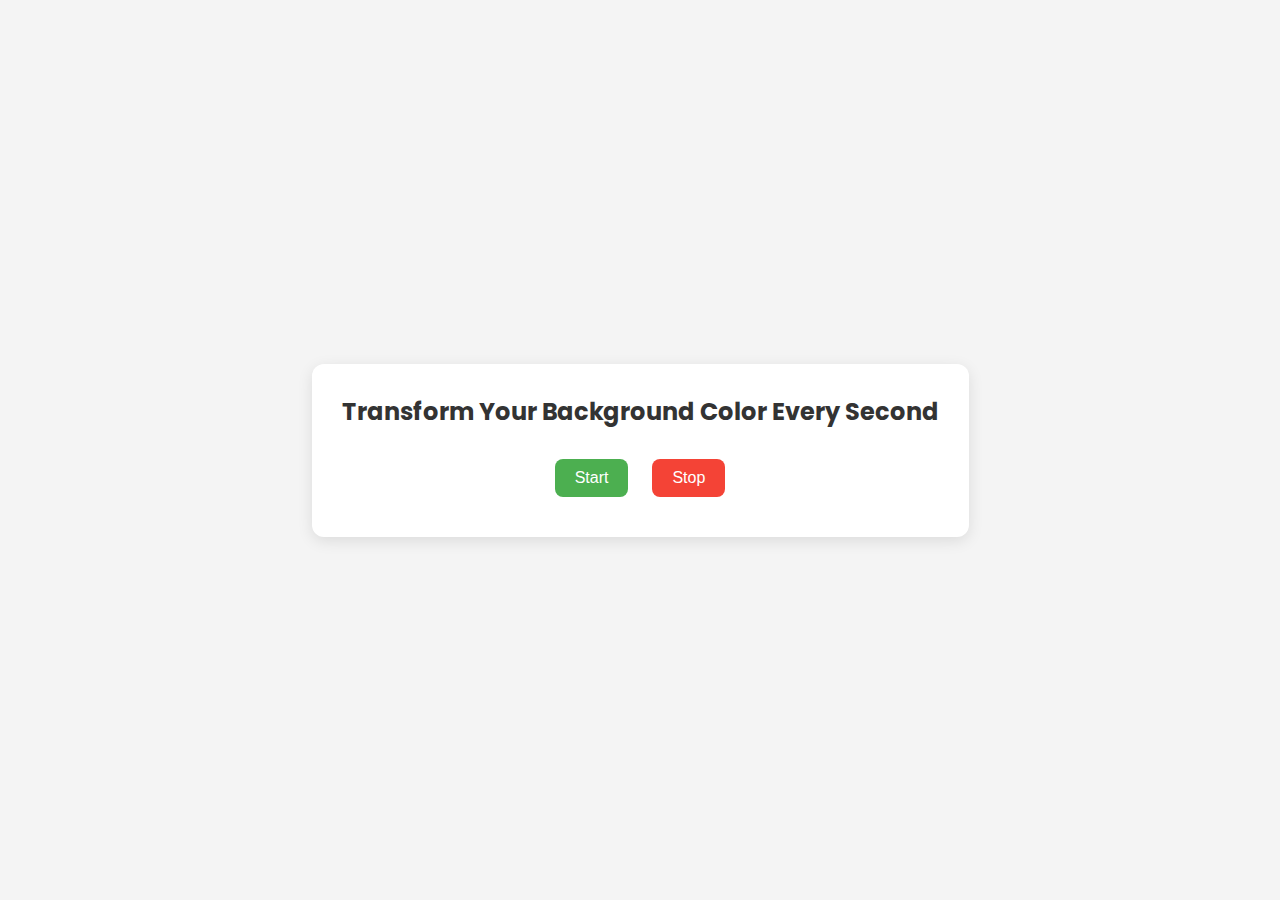
<file: Background Color Changer/index.html>
<!DOCTYPE html>
<html lang="en">
<head>
    <meta charset="UTF-8">
    <meta name="viewport" content="width=device-width, initial-scale=1.0">
    <title>Background Color Changer</title>
    <link rel="stylesheet" href="style.css">
</head>
<body class="body">
    <div class="container">
        <h1 class="heading">Transform Your Background Color Every Second</h1>
        <button id="start">Start</button>
        <button id="stop">Stop</button>
    </div>
</body>
<script src="script.js"></script>
</html>
</file>
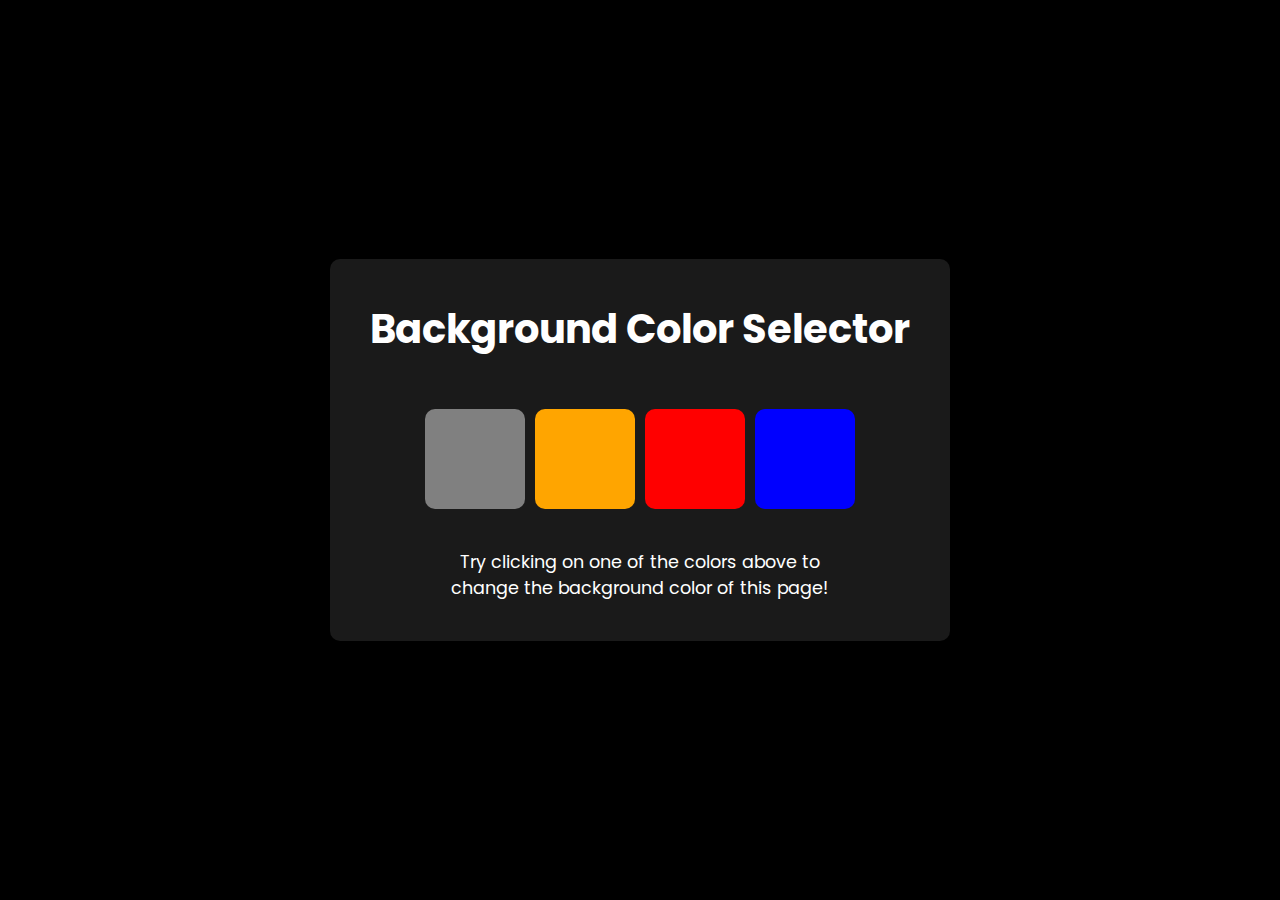
<file: Background Color Selector/index.html>
<!DOCTYPE html>
<html lang="en">
<head>
    <meta charset="UTF-8">
    <meta name="viewport" content="width=device-width, initial-scale=1.0">
    <title>Background Color Selector</title>
    <link rel="stylesheet" href="style.css">
</head>
<body class="body" style="background-color: black;  color: white;">
    <div class="container">
        <h1>Background Color Selector</h1>
        <div class="boxes">
            <div class="button" id="grey"></div>
            <div class="button" id="orange"></div>
            <div class="button" id="red"></div>
            <div class="button" id="blue"></div>
        </div>
        <p>Try clicking on one of the colors above to change the background color of this page!</p>
    </div>
</body>
<script src="script.js"></script>
</html>
</file>
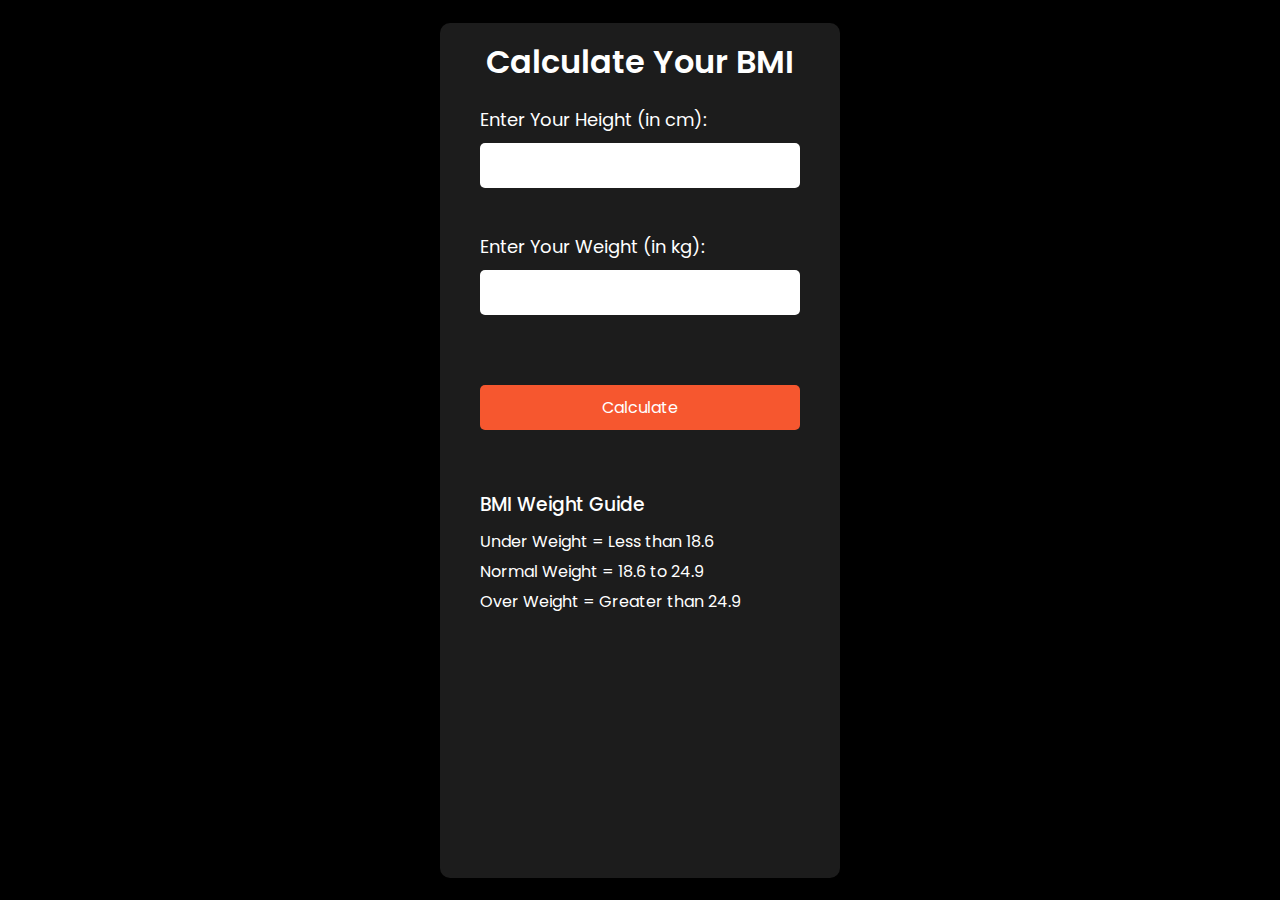
<file: BMI Calculator/index.html>
<!DOCTYPE html>
<html lang="en">
<head>
    <meta charset="UTF-8">
    <meta name="viewport" content="width=device-width, initial-scale=1.0">
    <title>BMI Calculator</title>
    <link rel="stylesheet" href="style.css">
</head>
<body>
    <div class="container">
        <h1>Calculate Your BMI</h1>
        <form>
            <label for="height">Enter Your Height (in cm):</label>
            <input type="text" id="height"><br>

            <label for="weight">Enter Your Weight (in kg):</label>
            <input type="text" id="weight"><br><br>
            <button class="button">Calculate</button>

            <div id="result"></div>

            <div id="weight-guide">
                <h3>BMI Weight Guide</h3>
                <p>Under Weight = Less than 18.6</p>
                <p>Normal Weight = 18.6 to 24.9</p>
                <p>Over Weight = Greater than 24.9</p>
            </div>
        </form>
    </div>
</body>
<script src="script.js"></script>
</html>
</file>
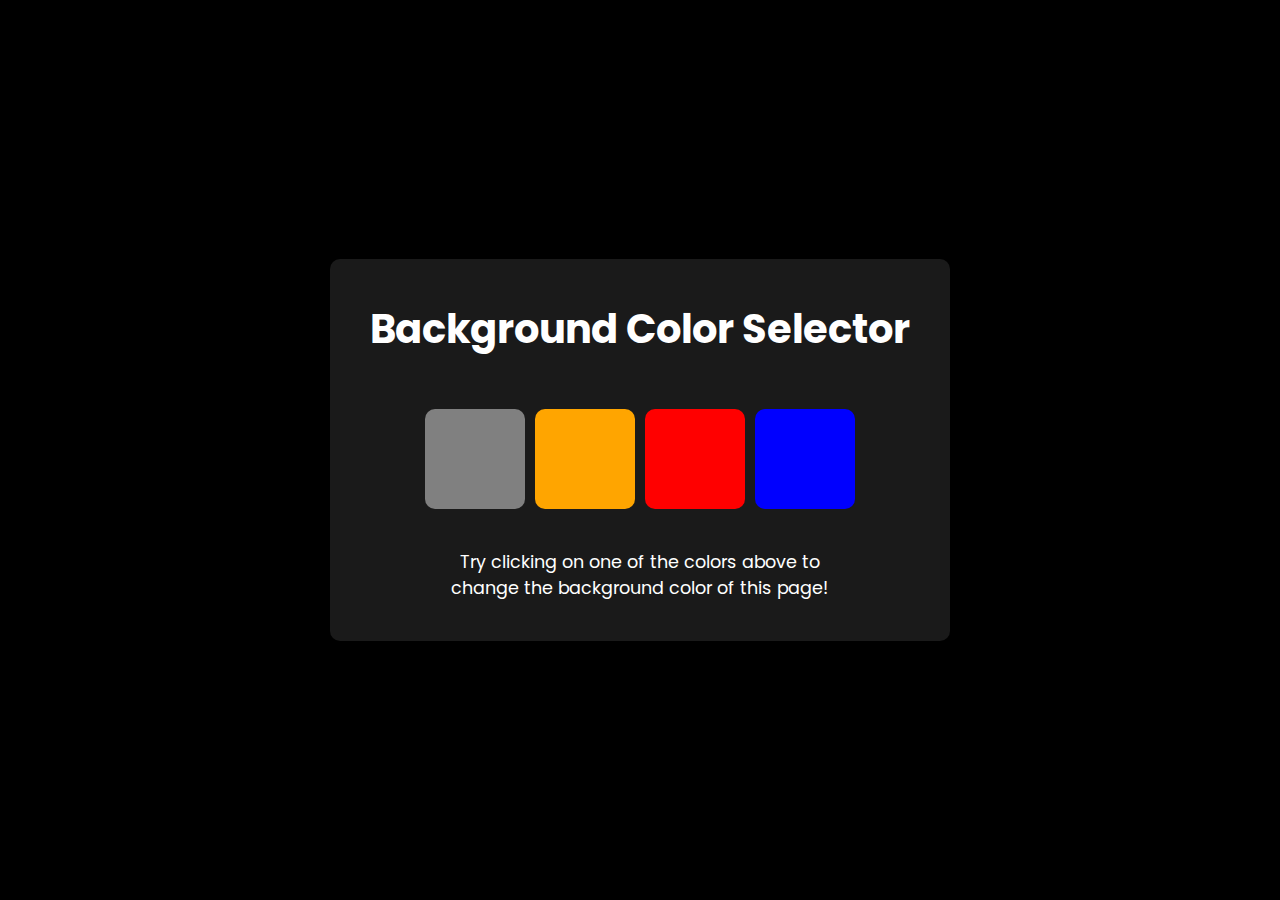
<file: Color Changer/index.html>
<!DOCTYPE html>
<html lang="en">
<head>
    <meta charset="UTF-8">
    <meta name="viewport" content="width=device-width, initial-scale=1.0">
    <title>Color Changer</title>
    <link rel="stylesheet" href="style.css">
</head>
<body class="body" style="background-color: black;  color: white;">
    <div class="container">
        <h1>Background Color Selector</h1>
        <div class="boxes">
            <div class="button" id="grey"></div>
            <div class="button" id="orange"></div>
            <div class="button" id="red"></div>
            <div class="button" id="blue"></div>
        </div>
        <p>Try clicking on one of the colors above to change the background color of this page!</p>
    </div>
</body>
<script src="script.js"></script>
</html>
</file>
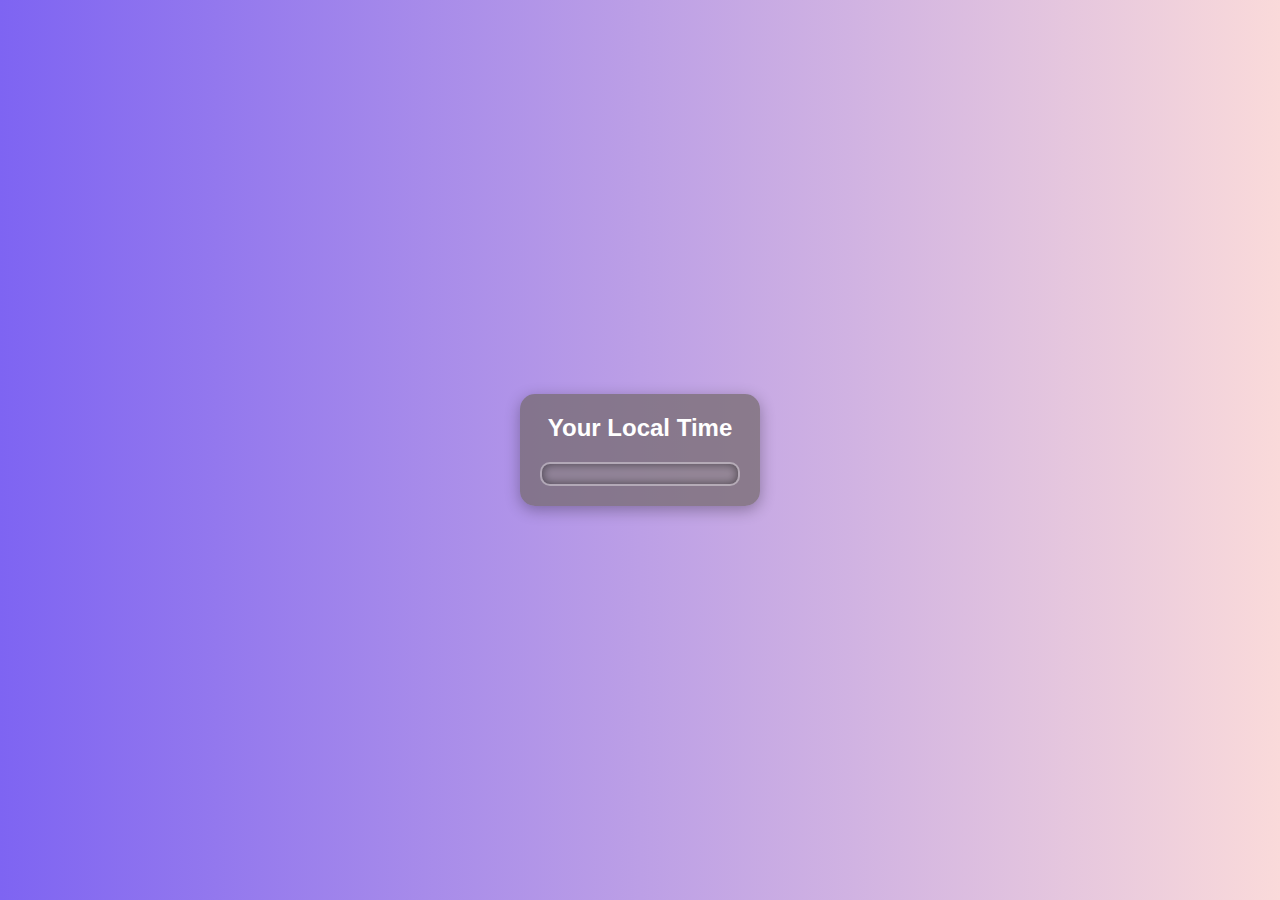
<file: Digital Clock/index.html>
<!DOCTYPE html>
<html lang="en">
<head>
    <meta charset="UTF-8">
    <meta name="viewport" content="width=device-width, initial-scale=1.0">
    <title>Digital Clock</title>
    <link rel="stylesheet" href="style.css">
</head>
<body>
    <div class="container">
        <h2>Your Local Time</h2>
        <div id="clock"></div>
    </div>
    <script src="script.js"></script>
</body>
</html>
</file>
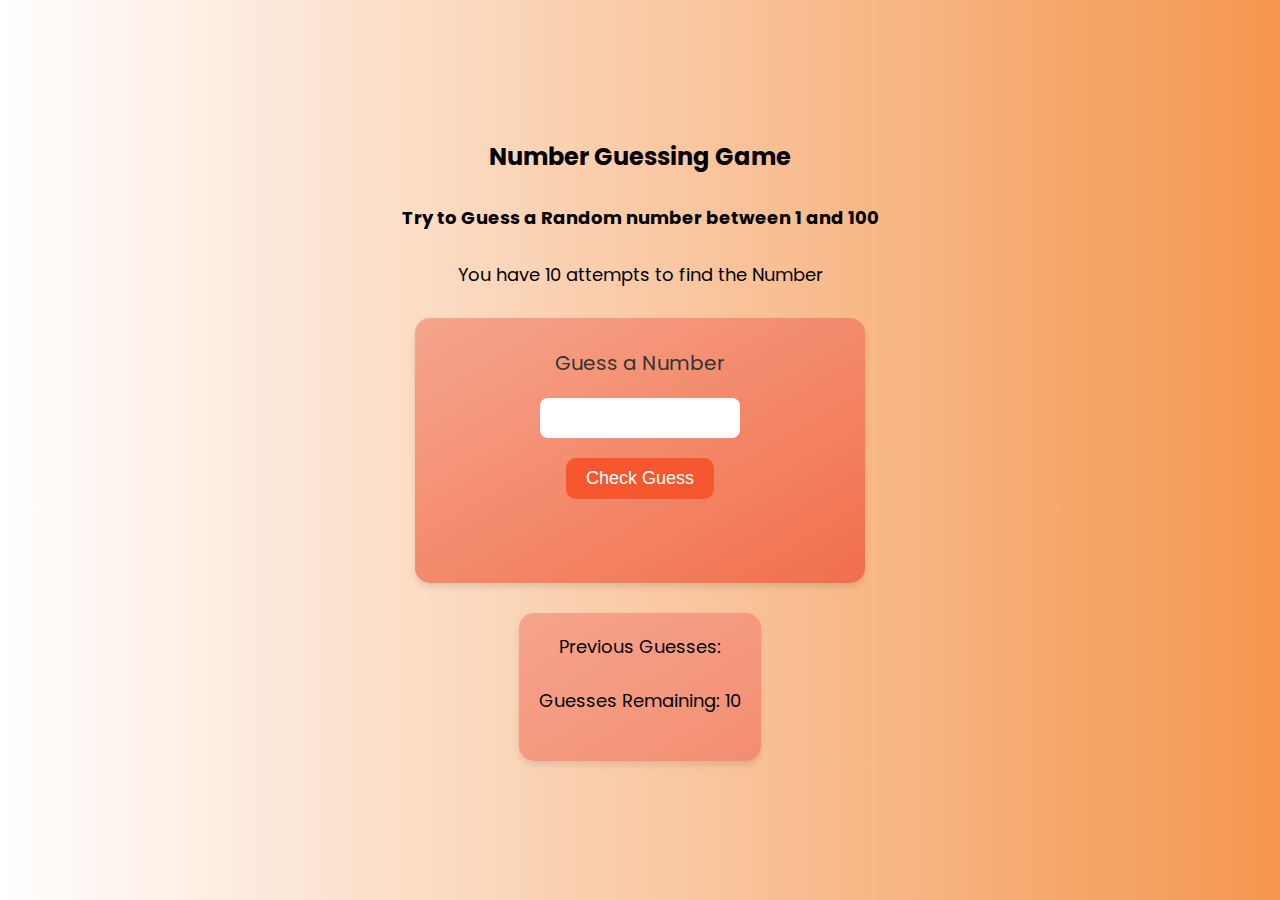
<file: Number Guessing Game/index.html>
<!DOCTYPE html>
<html lang="en">
<head>
    <meta charset="UTF-8">
    <meta name="viewport" content="width=device-width, initial-scale=1.0">
    <title>Number Guessing Game</title>
    <link rel="stylesheet" href="style.css">
</head>
<body>
    <div class="container">
        <h2 class="heading">Number Guessing Game</h2>
        <p style="font-size: 18px; font-weight: bold;">Try to Guess a Random number between 1 and 100</p>
        <p style="font-size: 18px;">You have 10 attempts to find the Number</p>

        <form class="form">
            <label for="input" id="guesstext">Guess a Number</label>
            <input type="number" id="input" autocomplete="off">
            <button type="submit" id="guessbutton">Check Guess</button>
            <div id="message" style="font-size:20px; text-align:center; padding-left:20px; padding-right:20px"></div>
        </form>

        <div class="result">
            <p>Previous Guesses: <span class="guesses"></span></p><br>
            <p>Guesses Remaining: <span class="counter">10</span></p><br>
        </div>
    </div>
</body>
<script src="script.js"></script>
</html>
</file>
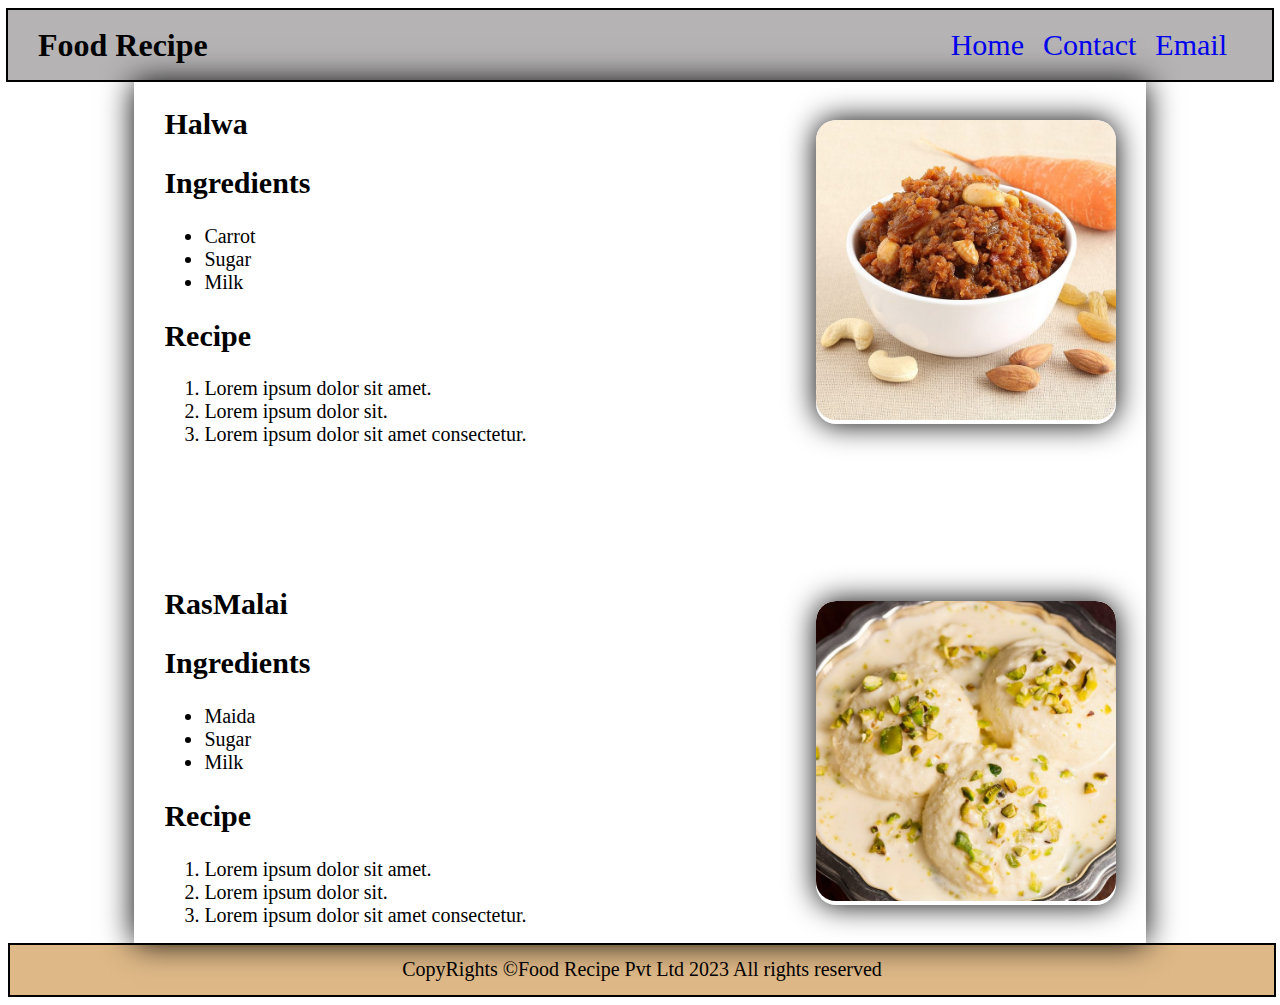
<file: Recipe Website/index.html>
<!DOCTYPE html>
<html lang="en">
<head>
    <meta charset="UTF-8">
    <meta name="viewport" content="width=ffffffffff, initial-scale=1.0">
    <title>Recipe Project</title>
    <link rel="stylesheet" href="style.css">
</head>
<body>
    <div class="container">
        <head>
            <div class="headcontainer">
                <div class="box" id="box1">
                    <h1>Food Recipe</h1>
                </div>
                <div class="box" id="box2">
                    <ul id="navLogo">
                        <a href="#">Home</a>
                        <a href="#">Contact</a>
                        <a href="#">Email</a>
                    </ul>
                </div>
            </div>
        </head>
    
        <body>
            <div class="content">
                <div class="item" id="item1" id="img">
                    <div class="leftbox">
                        <h2>Halwa</h2>
                        <h2>Ingredients</h2>
                        <ul>
                            <li>Carrot</li>
                            <li>Sugar</li>
                            <li>Milk</li>
                        </ul>
                        <h2>Recipe</h2>
                        <ol>
                            <li>Lorem ipsum dolor sit amet.</li>
                            <li>Lorem ipsum dolor sit.</li>
                            <li>Lorem ipsum dolor sit amet consectetur.</li>
                        </ol>
                    </div>
                    <div class="rightbox">
                        <img src="halwa.jpg" alt="Halwa" id="img">
                        <div class="overlay">
                            <span>Click here to buy</span>
                        </div>
                    </div>
                </div>
                <div class="item" id="item2">
                    <div class="leftbox">
                        <h2>RasMalai</h2>
                        <h2>Ingredients</h2>
                        <ul>
                            <li>Maida</li>
                            <li>Sugar</li>
                            <li>Milk</li>
                        </ul>
                        <h2>Recipe</h2>
                        <ol>
                            <li>Lorem ipsum dolor sit amet.</li>
                            <li>Lorem ipsum dolor sit.</li>
                            <li>Lorem ipsum dolor sit amet consectetur.</li>
                        </ol>
                    </div>
                    <div class="rightbox">
                        <img src="rasmalai.jpg" alt="Halwa" id="img">
                    </div>
                </div>
            </div>
        </body>
    

    </div>
    <footer>
        <div class="footerbox">
            <p>CopyRights &copy;Food Recipe Pvt Ltd 2023 All rights reserved</p>
        </div>
    </footer>
</body>
</html>
</file>
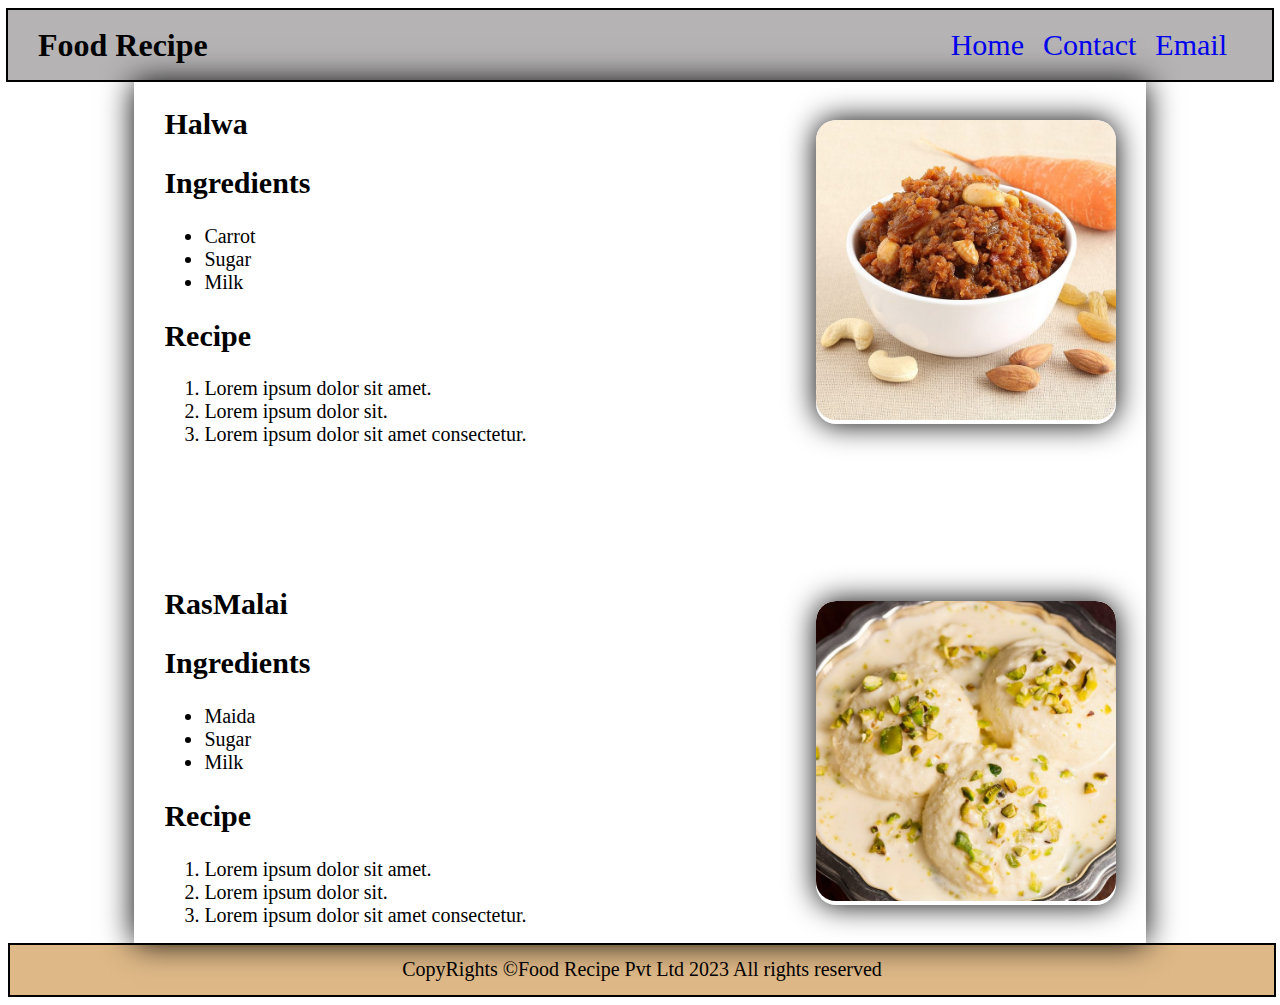
<file: Recipe Website/RecipeWebsite.html>
<!DOCTYPE html>
<html lang="en">
<head>
    <meta charset="UTF-8">
    <meta name="viewport" content="width=ffffffffff, initial-scale=1.0">
    <title>Recipe Project</title>
    <link rel="stylesheet" href="RecipeWebsite.css">
</head>
<body>
    <div class="container">
        <head>
            <div class="headcontainer">
                <div class="box" id="box1">
                    <h1>Food Recipe</h1>
                </div>
                <div class="box" id="box2">
                    <ul id="navLogo">
                        <a href="#">Home</a>
                        <a href="#">Contact</a>
                        <a href="#">Email</a>
                    </ul>
                </div>
            </div>
        </head>
    
        <body>
            <div class="content">
                <div class="item" id="item1" id="img">
                    <div class="leftbox">
                        <h2>Halwa</h2>
                        <h2>Ingredients</h2>
                        <ul>
                            <li>Carrot</li>
                            <li>Sugar</li>
                            <li>Milk</li>
                        </ul>
                        <h2>Recipe</h2>
                        <ol>
                            <li>Lorem ipsum dolor sit amet.</li>
                            <li>Lorem ipsum dolor sit.</li>
                            <li>Lorem ipsum dolor sit amet consectetur.</li>
                        </ol>
                    </div>
                    <div class="rightbox">
                        <img src="halwa.jpg" alt="Halwa" id="img">
                        <div class="overlay">
                            <span>Click here to buy</span>
                        </div>
                    </div>
                </div>
                <div class="item" id="item2">
                    <div class="leftbox">
                        <h2>RasMalai</h2>
                        <h2>Ingredients</h2>
                        <ul>
                            <li>Maida</li>
                            <li>Sugar</li>
                            <li>Milk</li>
                        </ul>
                        <h2>Recipe</h2>
                        <ol>
                            <li>Lorem ipsum dolor sit amet.</li>
                            <li>Lorem ipsum dolor sit.</li>
                            <li>Lorem ipsum dolor sit amet consectetur.</li>
                        </ol>
                    </div>
                    <div class="rightbox">
                        <img src="rasmalai.jpg" alt="Halwa" id="img">
                    </div>
                </div>
            </div>
        </body>
    

    </div>
    <footer>
        <div class="footerbox">
            <p>CopyRights &copy;Food Recipe Pvt Ltd 2023 All rights reserved</p>
        </div>
    </footer>
</body>
</html>
</file>
<file: Background Color Changer/style.css>
@import url("https://fonts.googleapis.com/css2?family=Poppins:wght@400;600&display=swap");

* {
    margin: 0;
    padding: 0;
    box-sizing: border-box;
}

body {
    font-family: 'Poppins', sans-serif;
    height: 100vh;
    display: flex;
    justify-content: center;
    align-items: center;
    background-color: #f4f4f4; /* Light background color for contrast */
}

.container {
    text-align: center;
    background: white;
    padding: 30px;
    border-radius: 12px;
    box-shadow: 0 4px 15px rgba(0, 0, 0, 0.1);
}

.heading {
    font-size: 24px;
    margin-bottom: 20px;
    color: #333;
}

button {
    padding: 10px 20px;
    margin: 10px;
    border: none;
    border-radius: 8px;
    font-size: 16px;
    cursor: pointer;
    transition: background-color 0.3s ease, transform 0.3s ease;
}

button#start {
    background-color: #4caf50; /* Green color */
    color: white;
}

button#start:hover {
    background-color: #45a049;
    transform: scale(1.05);
}

button#stop {
    background-color: #f44336; /* Red color */
    color: white;
}

button#stop:hover {
    background-color: #e53935;
    transform: scale(1.05);
}
</file>
<file: Background Color Selector/style.css>
@import url("https://fonts.googleapis.com/css2?family=Poppins:wght@100;200;300;400;500;600;700;800;900&display=swap");

* {
    margin: 0;
    padding: 0;
    box-sizing: border-box;
}

body {
    font-family: "Poppins", sans-serif;
    background-color: black;
    color: white;
    display: flex;
    justify-content: center;
    align-items: center;
    height: 100vh;
    margin: 0;
}

.container {
    display: flex;
    flex-direction: column;
    align-items: center;
    gap: 20px;
    background: rgba(255, 255, 255, 0.1);
    padding: 40px;
    border-radius: 10px;
    box-shadow: 0 4px 15px rgba(0, 0, 0, 0.3);
}

h1 {
    font-size: 2.5rem;
    margin-bottom: 10px;
}

.boxes {
    display: flex;
    gap: 10px;
    margin: 20px 0;
}

.button {
    border: none;
    width: 100px;
    height: 100px;
    border-radius: 10px;
    cursor: pointer;
    transition: transform 0.3s ease, box-shadow 0.3s ease;
}

.button:hover {
    transform: translateY(-5px);
    box-shadow: 0 4px 15px rgba(0, 0, 0, 0.3);
}

#grey {
    background-color: grey;
}

#orange {
    background-color: orange;
}

#red {
    background-color: red;
}

#blue {
    background-color: blue;
}

p {
    font-size: 1.1rem;
    text-align: center;
    max-width: 400px;
}
</file>
<file: BMI Calculator/style.css>
@import url("https://fonts.googleapis.com/css2?family=Poppins:wght@300;400;500;600&display=swap");

* {
    margin: 0;
    padding: 0;
    box-sizing: border-box;
    font-family: "Poppins", sans-serif;
}

body {
    background-color: #000;
    color: #fff;
    display: flex;
    justify-content: center;
    align-items: center;
    height: 100vh;
    width: 100vw;
    margin: 0;
}

.container {
    background-color: #1c1c1c;
    border-radius: 10px;
    padding: 15px 40px;
    box-shadow: 0 0 10px rgba(0, 0, 0, 0.5);
    text-align: center;
    max-width: 400px;
    width: 100%;
    height: 95%;
}

h1 {
    margin-bottom: 20px;
    font-weight: 600;
}

form {
    display: flex;
    flex-direction: column;
    gap: 10px;
}

label {
    font-size: 18px;
    margin-bottom: 0px;
    text-align: left;
}

input[type="text"] {
    padding: 10px;
    border: none;
    border-radius: 5px;
    font-size: 16px;
    width: 100%;
}

.button {
    padding: 10px;
    border: none;
    border-radius: 5px;
    background-color: #f6572f;
    color: white;
    font-size: 16px;
    cursor: pointer;
    transition: background-color 0.3s ease;
}

.button:hover {
    background-color: #e94c26;
}

#result {
    margin-top: 10px;
    font-size: 18px;
}

#weight-guide {
    margin-top: 30px;
    text-align: left;
}

#weight-guide h3 {
    font-weight: 500;
    margin-bottom: 10px;
}

#weight-guide p {
    margin-bottom: 5px;
    font-size: 16px;
}
</file>
<file: Color Changer/style.css>
@import url("https://fonts.googleapis.com/css2?family=Poppins:wght@100;200;300;400;500;600;700;800;900&display=swap");

* {
    margin: 0;
    padding: 0;
    box-sizing: border-box;
}

body {
    font-family: "Poppins", sans-serif;
    background-color: black;
    color: white;
    display: flex;
    justify-content: center;
    align-items: center;
    height: 100vh;
    margin: 0;
}

.container {
    display: flex;
    flex-direction: column;
    align-items: center;
    gap: 20px;
    background: rgba(255, 255, 255, 0.1);
    padding: 40px;
    border-radius: 10px;
    box-shadow: 0 4px 15px rgba(0, 0, 0, 0.3);
}

h1 {
    font-size: 2.5rem;
    margin-bottom: 10px;
}

.boxes {
    display: flex;
    gap: 10px;
    margin: 20px 0;
}

.button {
    border: none;
    width: 100px;
    height: 100px;
    border-radius: 10px;
    cursor: pointer;
    transition: transform 0.3s ease, box-shadow 0.3s ease;
}

.button:hover {
    transform: translateY(-5px);
    box-shadow: 0 4px 15px rgba(0, 0, 0, 0.3);
}

#grey {
    background-color: grey;
}

#orange {
    background-color: orange;
}

#red {
    background-color: red;
}

#blue {
    background-color: blue;
}

p {
    font-size: 1.1rem;
    text-align: center;
    max-width: 400px;
}
</file>
<file: Digital Clock/style.css>
* {
    margin: 0;
    padding: 0;
    box-sizing: border-box;
}

body {
    display: flex;
    align-items: center;
    justify-content: center;
    height: 100vh;
    background: linear-gradient(to right, #7e64f2, #fadada);
    color: white;
    font-family: 'Arial', sans-serif;
}

.container {
    text-align: center;
    padding: 20px;
    border-radius: 15px;
    background: rgba(113, 102, 102, 0.7);
    box-shadow: 0 4px 15px rgba(0, 0, 0, 0.3);
}

h2 {
    font-size: 24px;
    margin-bottom: 20px;
}

#clock {
    font-size: 36px;
    padding: 10px 20px;
    background: rgba(255, 255, 255, 0.1);
    border: 2px solid rgba(255, 255, 255, 0.3);
    border-radius: 10px;
    box-shadow: inset 0 0 10px rgba(0, 0, 0, 0.5);
    text-align: center;
    width: 200px;
}
</file>
<file: Number Guessing Game/style.css>
@import url("https://fonts.googleapis.com/css2?family=Poppins:wght@100;200;300;400;500;600;700;800;900&display=swap");

* {
    margin: 0;
    padding: 0;
    box-sizing: border-box;
}

.container {
    display: flex;
    flex-direction: column;
    justify-content: center;
    align-items: center;
    background: linear-gradient(to right, #ffffff, #f4964e);
    width: 100vw;
    height: 100vh;
    gap: 30px;
    font-family: "Poppins", sans-serif;
}

.form {
    width: 450px;
    height: 265px;
    background: linear-gradient(to right bottom, #f6a58d, #f16f4b);
    color: #333;
    display: flex;
    flex-direction: column;
    align-items: center;
    gap: 20px;
    font-size: 20px;
    padding: 30px;
    border-radius: 15px;
    box-shadow: 0 4px 6px rgba(0, 0, 0, 0.1);
}

#input {
    height: 40px;
    width: 200px;
    font-size: 18px;
    font-weight: bold;
    border-radius: 8px;
    border: none;
    padding: 0 10px;
    transition: border-color 0.3s ease;
}

#input:focus {
    height: 40px;
    border-color: #ff7e5f;
}

#guessbutton {
    padding: 10px 20px;
    background-color: #f6572f;
    color: white;
    font-size: 18px;
    border-radius: 10px;
    border: none;
    cursor: pointer;
    transition: background-color 0.3s ease;
}

#guessbutton:hover {
    background-color: #f38d70;
}

.result {
    font-size: 18px;
    display: flex;
    flex-direction: column;
    justify-content: center;
    align-items: center;
    background: linear-gradient(to right bottom, #f6a58d, #f38d70);
    padding: 20px;
    border-radius: 15px;
    box-shadow: 0 4px 6px rgba(0, 0, 0, 0.1);
}

#startGame {
    padding: 10px 20px;
    background-color: #f6572f;
    color: white;
    font-size: 18px;
    border-radius: 10px;
    border: none;
    cursor: pointer;
    transition: background-color 0.3s ease;
}

#startGame:hover {
    background-color: #f38d70;
}

.startButton {
    margin-top: 20px;
    display: flex;
    justify-content: center;
    align-items: center;
    width: 100%;
}
</file>
<file: Recipe Website/style.css>
.container{
    display: flex;
    flex-direction: column;
    align-items: center;
}
.headcontainer{
    width: 100%;
    height: 70px;
    border: 2px solid black;
    
    background-color: rgba(67, 63, 63, 0.395);
    display: flex;
    align-items: center;
    justify-content:space-between;
}
.box{
    margin-left: 30px;
    margin-right: 30px;
}
#box2.navLogo{
    list-style: none;
    row-gap: 10px;
}
#box2 a{
    text-decoration: none;
    font-size: 30px;
    margin-right: 15px;
}
#box1.h1{
    font-size: 30px;
}
.footerbox{
    width: 100%;
    height: 50px;
    border: 2px solid black;
    background-color: burlywood;
    display: flex;
    align-items: center;
    justify-content: center;
}
.footerbox p{
    font-size: 20px;
}
.content{
    width: 80%;
    display: flex;
    flex-direction: column;
    gap: 100px;
    box-shadow: 0px 0px 30px black;
}
.item{
    display: flex;
    justify-content: space-between;
    align-items: center;
}
.item h2{
    font-size: 30px;
}
.item li{
    font-size: 20px;
}
.leftbox{
    margin-left: 30px;
}
.rightbox{
    margin-right: 30px;
    position: relative;
    overflow: hidden;
    transition: all 0.6s linear 0s;
    box-shadow: 0px 0px 30px black;
    border-radius: 20px;
    
}
#img{
    width: 300px;
    height: 300px;
    border-radius: 20px;
    transition: all 0.5s linear 0s;
}
.rightbox:hover{
    transform: scale(1.2);
}
.rightbox .overlay{
    position: absolute;
    top: 0;
    left: 0;
    height: 300px;
    width: 300px;
    background-color: rgba(132, 127, 127, 0.683);
    border-radius: 20px;

    display: flex;
    justify-content: center;
    align-items: center;
    opacity: 0;

}
.rightbox .overlay span{
    color: blanchedalmond;
    font-size: 20px;
}
.rightbox:hover .overlay{
    opacity: 1;
}
</file>
<file: Recipe Website/RecipeWebsite.css>
.container{
    display: flex;
    flex-direction: column;
    align-items: center;
}
.headcontainer{
    width: 100%;
    height: 70px;
    border: 2px solid black;
    
    background-color: rgba(67, 63, 63, 0.395);
    display: flex;
    align-items: center;
    justify-content:space-between;
}
.box{
    margin-left: 30px;
    margin-right: 30px;
}
#box2.navLogo{
    list-style: none;
    row-gap: 10px;
}
#box2 a{
    text-decoration: none;
    font-size: 30px;
    margin-right: 15px;
}
#box1.h1{
    font-size: 30px;
}
.footerbox{
    width: 100%;
    height: 50px;
    border: 2px solid black;
    background-color: burlywood;
    display: flex;
    align-items: center;
    justify-content: center;
}
.footerbox p{
    font-size: 20px;
}
.content{
    width: 80%;
    display: flex;
    flex-direction: column;
    gap: 100px;
    box-shadow: 0px 0px 30px black;
}
.item{
    display: flex;
    justify-content: space-between;
    align-items: center;
}
.item h2{
    font-size: 30px;
}
.item li{
    font-size: 20px;
}
.leftbox{
    margin-left: 30px;
}
.rightbox{
    margin-right: 30px;
    position: relative;
    overflow: hidden;
    transition: all 0.6s linear 0s;
    box-shadow: 0px 0px 30px black;
    border-radius: 20px;
    
}
#img{
    width: 300px;
    height: 300px;
    border-radius: 20px;
    transition: all 0.5s linear 0s;
}
.rightbox:hover{
    transform: scale(1.2);
}
.rightbox .overlay{
    position: absolute;
    top: 0;
    left: 0;
    height: 300px;
    width: 300px;
    background-color: rgba(132, 127, 127, 0.683);
    border-radius: 20px;

    display: flex;
    justify-content: center;
    align-items: center;
    opacity: 0;

}
.rightbox .overlay span{
    color: blanchedalmond;
    font-size: 20px;
}
.rightbox:hover .overlay{
    opacity: 1;
}
</file>
